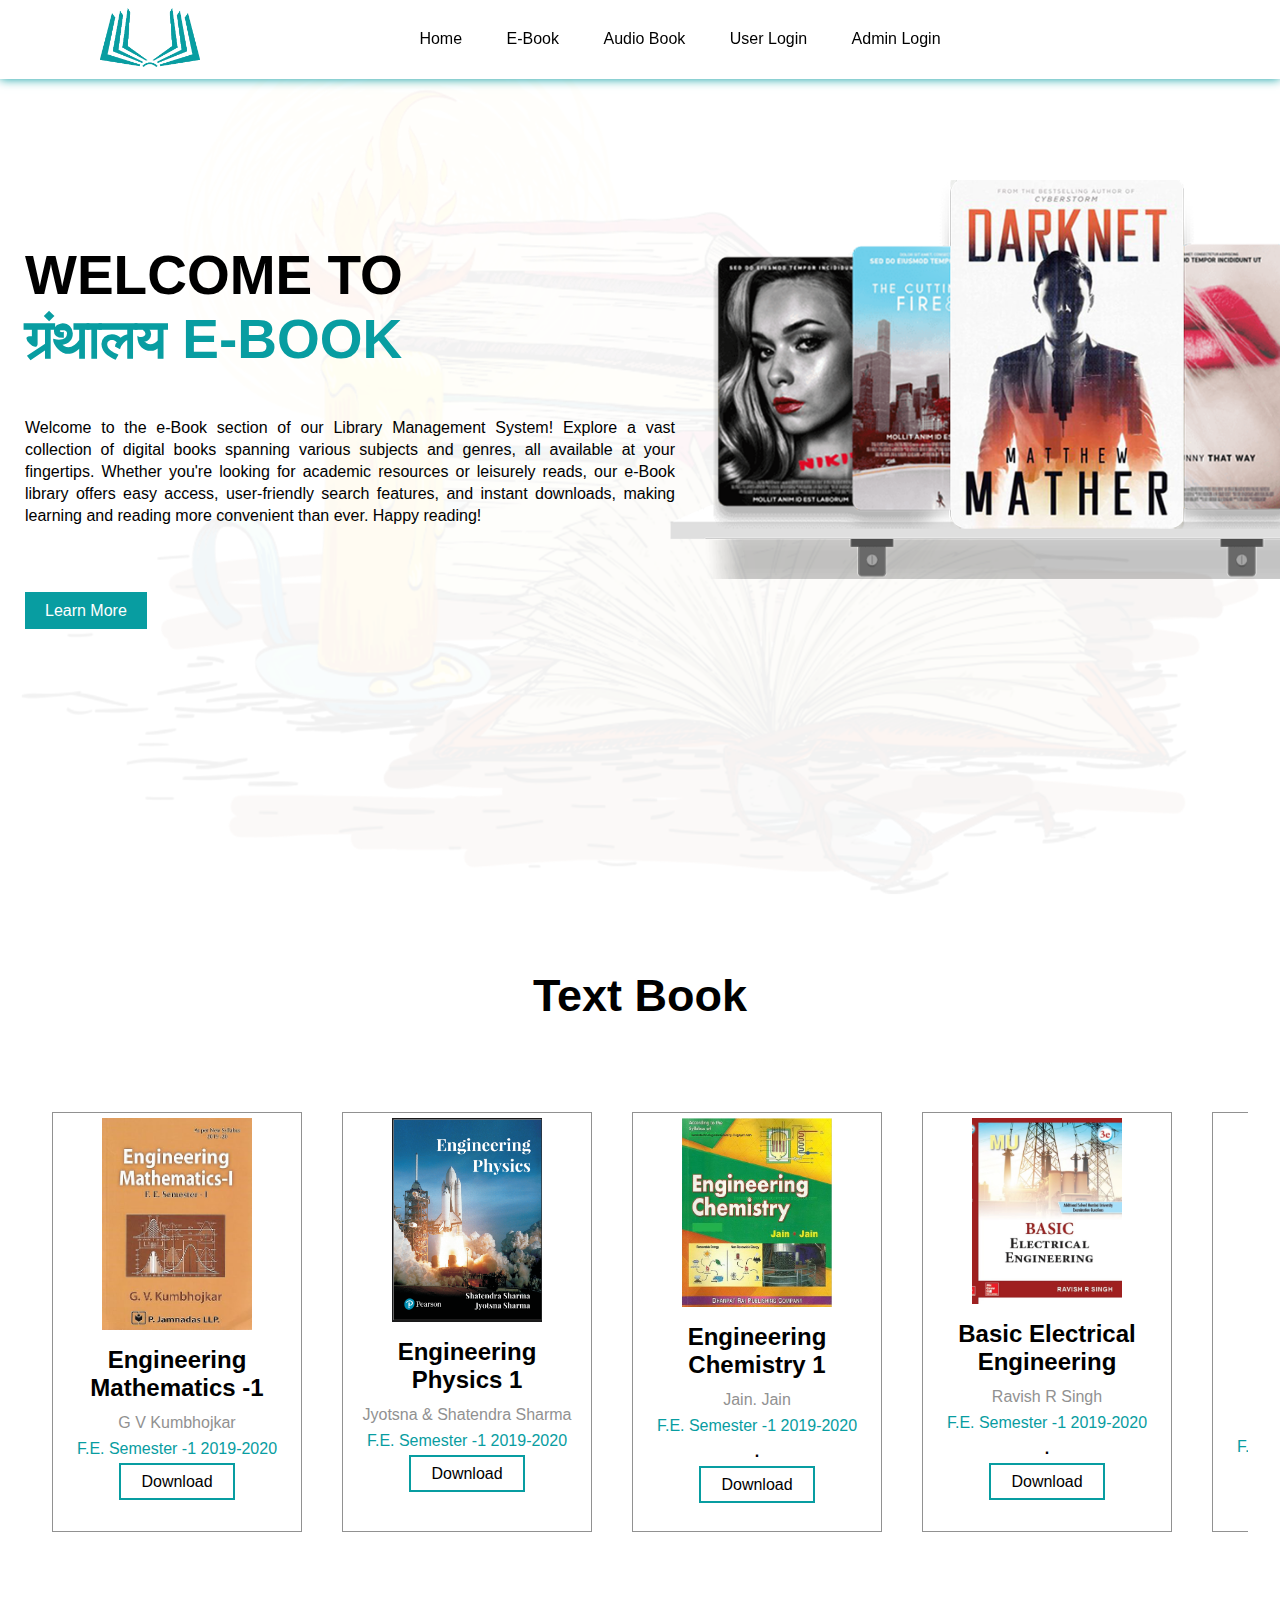
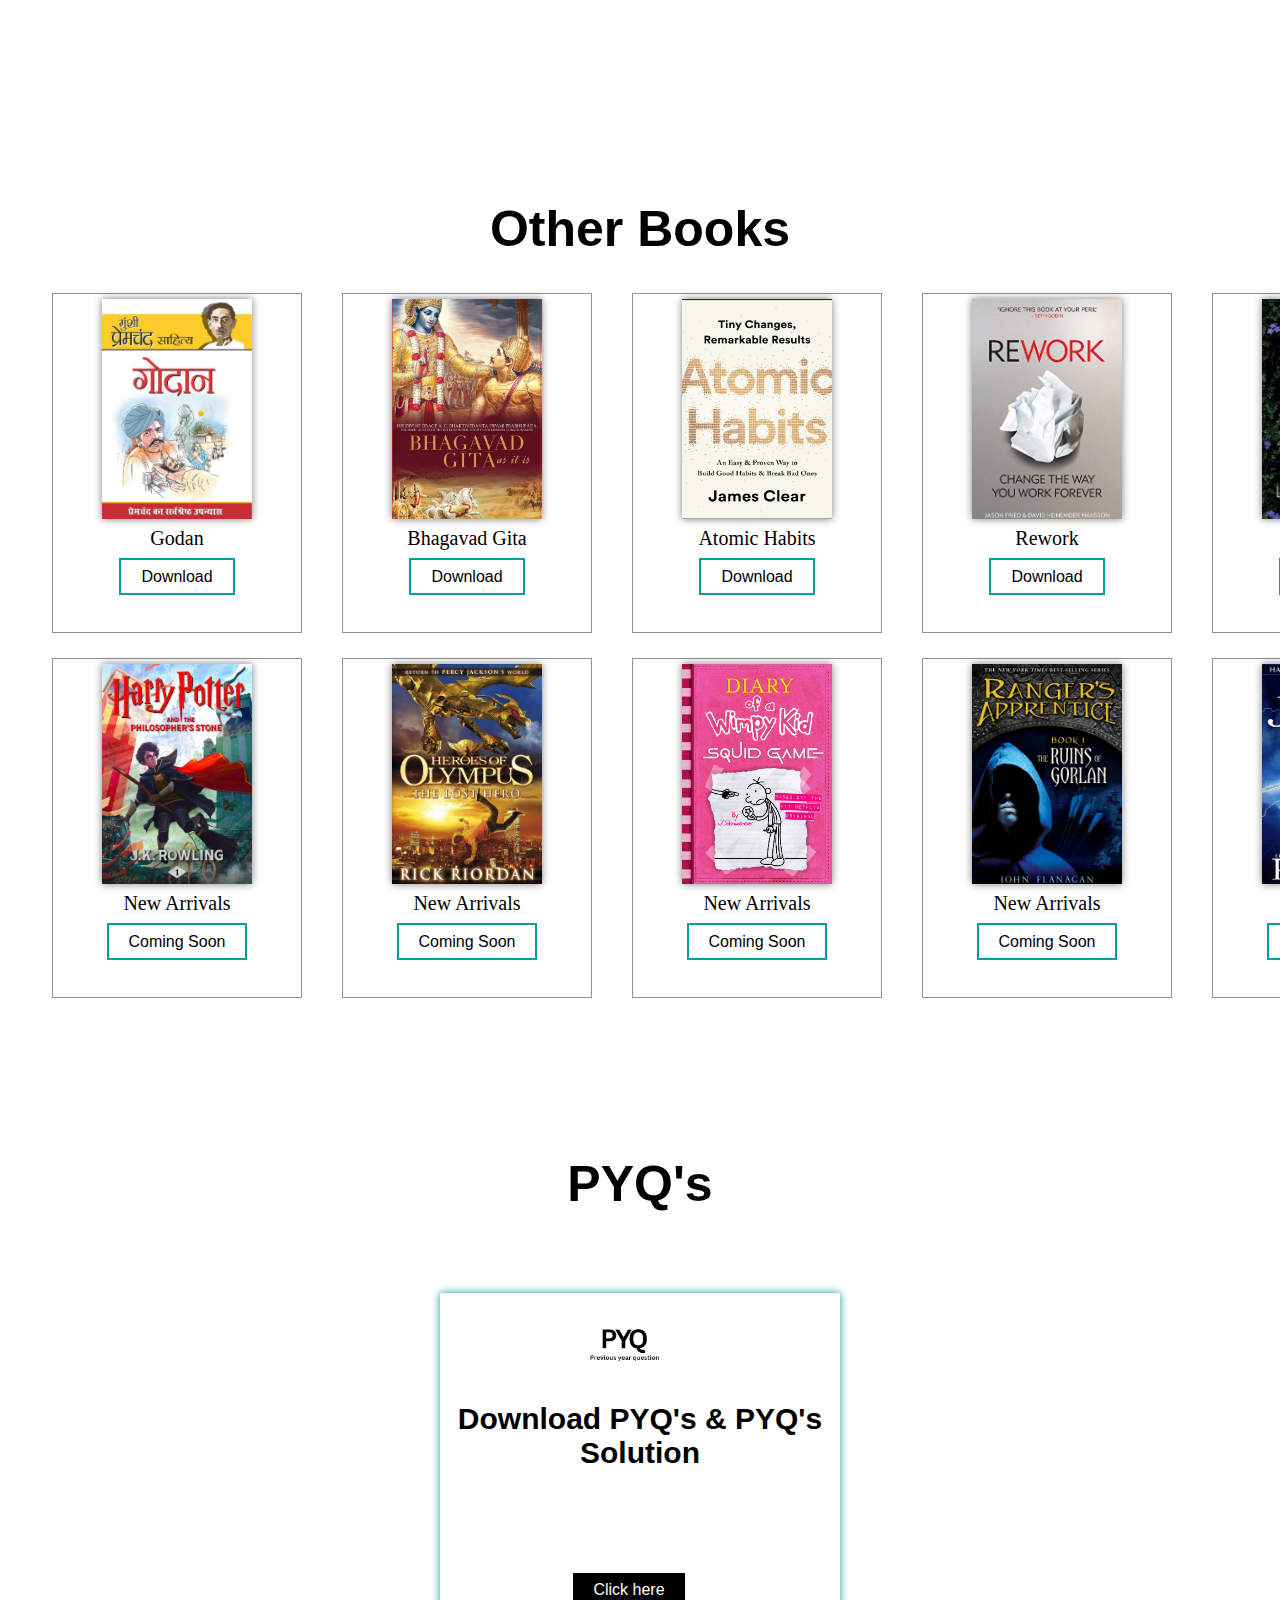
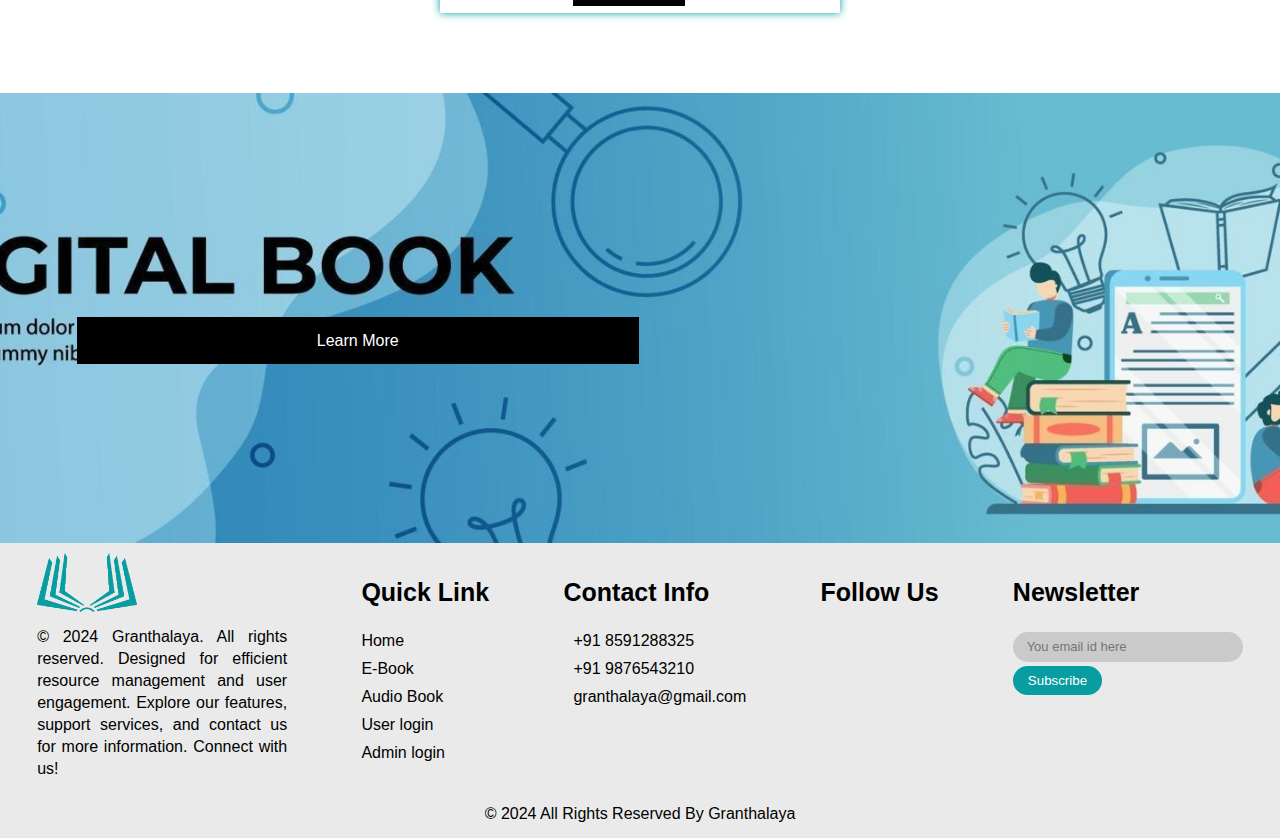
<file: E-books/index.html>
<!DOCTYPE html>
<html lang="en">

<head>
    <meta charset="UTF-8">
    <meta http-equiv="X-UA-Compatible" content="IE=edge">
    <meta name="viewport" content="width=device-width, initial-scale=1.0">
    <title>Book Store Website</title>
    <link rel="stylesheet" href="style.css">
    <link rel="stylesheet" href="https://cdnjs.cloudflare.com/ajax/libs/font-awesome/6.1.1/css/all.min.css"
        integrity="sha512-KfkfwYDsLkIlwQp6LFnl8zNdLGxu9YAA1QvwINks4PhcElQSvqcyVLLD9aMhXd13uQjoXtEKNosOWaZqXgel0g=="
        crossorigin="anonymous" referrerpolicy="no-referrer" />
</head>

<body>

    <section>

        <nav>

            <div class="logo">
                <img src="image/logo.png">
            </div>

            <ul>
                <li><a href="/1. homepage/">Home</a></li>
                <li><a href="/E-books/">E-Book</a></li>
                <li><a href="/Audio book/">Audio Book</a></li>
                <li><a href="#Reviews">User Login</a></li>
                <li><a href="#Blog">Admin Login</a></li>
            </ul>

            <div class="social_icon">
                <i class="fa-solid fa-magnifying-glass"></i>
                <i class="fa-solid fa-heart"></i>
            </div>

        </nav>

        <div class="main">

            <div class="main_tag">
                <h1>WELCOME TO<br><span>ग्रंथालय E-BOOK</span></h1>

                <p>
                    Welcome to the e-Book section of our Library Management System! Explore a vast collection of digital
                    books spanning various subjects and genres, all available at your fingertips. Whether you're looking
                    for academic resources or leisurely reads, our e-Book library offers easy access, user-friendly
                    search features, and instant downloads, making learning and reading more convenient than ever. Happy
                    reading!
                </p>
                <a href="#" class="main_btn">Learn More</a>

            </div>

            <div class="main_img">
                <img src="image/table.png">
            </div>

        </div>

    </section>


    <!--Books-->

    <div class="featured_boks">

        <h1>Text Book</h1>

        <div class="featured_book_box">

            <div class="featured_book_card">

                <div class="featurde_book_img">
                    <img src="/img/em1.jpg">
                </div>

                <div class="featurde_book_tag">
                    <h2>Engineering Mathematics -1</h2>
                    <p class="writer">G V Kumbhojkar</p>
                    <div class="categories">F.E. Semester -1 2019-2020</div>
                    <p class="book_price"></p>
                    <a href="https://drive.google.com/file/d/1Z1neBQEr9q8wy_DZwy-9IihBT3mER224/view?usp=drivesdk"
                        target="_blank  " class="f_btn"> Download</a>
                </div>

            </div>

            <div class="featured_book_card">

                <div class="featurde_book_img">
                    <img src="/img/ep1&2.png">
                </div>

                <div class="featurde_book_tag">
                    <h2>Engineering Physics 1</h2>
                    <p class="writer"> Jyotsna & Shatendra Sharma</p>
                    <div class="categories">F.E. Semester -1 2019-2020</div>
                    <p class="book_price"></p>
                    <a href="https://drive.google.com/file/d/1qmUf930R9vHhpqHTZH-eG1EMjs4gp0gB/view?usp=drive_link"
                        target="_blank  " class="f_btn"> Download</a>
                </div>

            </div>

            <div class="featured_book_card">

                <div class="featurde_book_img">
                    <img src="/img/ec1.png">
                </div>

                <div class="featurde_book_tag">
                    <h2>Engineering Chemistry 1</h2>
                    <p class="writer">Jain. Jain</p>
                    <div class="categories">F.E. Semester -1 2019-2020</div>
                    <p class="book_price">.</p>
                    <a href="https://drive.google.com/file/d/1bJTb9dmUGQaUveZRDyMbCJ3lnVEzctb0/view?usp=drive_link"
                        target="_blank  " class="f_btn"> Download</a>
                </div>

            </div>

            <div class="featured_book_card">

                <div class="featurde_book_img">
                    <img src="/img/bee.webp">
                </div>

                <div class="featurde_book_tag">
                    <h2>Basic Electrical Engineering</h2>
                    <p class="writer">Ravish R Singh</p>
                    <div class="categories">F.E. Semester -1 2019-2020</div>
                    <p class="book_price"> . </p>
                    <a href="https://drive.google.com/file/d/1ZF8srcBkGthp8sYy-pg66K5jpatOGlFX/view?usp=drive_link"
                        target="_blank  " class="f_btn"> Download</a>
                </div>

            </div>

            <div class="featured_book_card">

                <div class="featurde_book_img">
                    <img src="/img/em.jpg">
                </div>

                <div class="featurde_book_tag">
                    <h2>Engineering Mechanics</h2>
                    <p class="writer">M.D Dayal</p>
                    <div class="categories">F.E. Semester -1 2019-2020</div>
                    <p class="book_price"></p>
                    <a href="https://drive.google.com/file/d/1pB8iOiACiK8STwcf95ytiG3cL19kwQ8-/view" target="_blank  "
                        class="f_btn"> Download</a>
                </div>

            </div>

            <div class="featured_book_card">

                <div class="featurde_book_img">
                    <img src="/img/em2.jpg">
                </div>

                <div class="featurde_book_tag">
                    <h2>Engineering Mathematics 2</h2>
                    <p class="writer">G.V.Kumbhojkar </p>
                    <div class="categories">F.E. Semester -2 2019-2020</div>
                    <p class="book_price">.</p>
                    <a href="https://drive.google.com/file/d/1XGE5rw65cdAnwtza40H1f4Fgb_5SZ4Ds/view?usp=drive_link"
                        target="_blank  " class="f_btn"> Download</a>
                </div>

            </div>

            <div class="featured_book_card">

                <div class="featurde_book_img">
                    <img src="/img/ep2.png">
                </div>

                <div class="featurde_book_tag">
                    <h2>Engineering Physics 2</h2>
                    <p class="writer">Dr. I.A.Shaikh</p>
                    <div class="categories">F.E. Semester -2 2019-2020</div>
                    <p class="book_price"></p>
                    <a href="https://drive.google.com/file/d/1YoRKgbNPYJOL2X5zphCHOJ8J9D1Vg_bU/view" target="_blank  "
                        class="f_btn"> Download</a>
                </div>

            </div>

            <div class="featured_book_card">

                <div class="featurde_book_img">
                    <img src="/img/ec2.png">
                </div>

                <div class="featurde_book_tag">
                    <h2>Engineering Chemistry 2</h2>
                    <p class="writer">Dr.Jayshree A.Parikh</p>
                    <div class="categories">F.E. Semester -2 2019-2020</div>
                    <p class="book_price"></p>
                    <a href="https://drive.google.com/file/d/1-l6vIEQPobX5fegv5WKiuzgP09_o4MBf/view" target="_blank  "
                        class="f_btn"> Download</a>
                </div>

            </div>

            <div class="featured_book_card">

                <div class="featurde_book_img">
                    <img src="/img/eg.jpeg ">
                </div>

                <div class="featurde_book_tag">
                    <h2>Engineering Graphics</h2>
                    <p class="writer">N.H.Dubey</p>
                    <div class="categories">F.E. Semester -2 2019-2020</div>
                    <p class="book_price"></p>
                    <a href="https://drive.google.com/file/d/1_uu7mMdM5fU-QxyQWI0z3Mvh9UnpfUUX/view" target="_blank  "
                        class="f_btn"> Download</a>
                </div>

            </div>

            <div class="featured_book_card">

                <div class="featurde_book_img">
                    <img src="/img/pce.png">
                </div>

                <div class="featurde_book_tag">
                    <h2>Professional Communication and Ethics (PCE)</h2>
                    <p class="writer">Dr. Arpita Paichoudhary</p>
                    <div class="categories">F.E. Semester -2 2019-2020</div>
                    <p class="book_price"></p>
                    <a href="https://drive.google.com/file/d/1224x6Bn4TDCN1JXvVKZXc8hBiEdMO4zk/view" target="_blank  "
                        class="f_btn"> Download</a>
                </div>

            </div>

            <div class="featured_book_card">

                <div class="featurde_book_img">
                    <img src="/img/em3.webp">
                </div>

                <div class="featurde_book_tag">
                    <h2>Engineering Mathematics 3</h2>
                    <p class="writer">G.V.Kumbhojkar</p>
                    <div class="categories">F.E. Semester -2 2019-2020</div>
                    <p class="book_price"></sub></p>
                    <a href="https://drive.google.com/file/d/1224x6Bn4TDCN1JXvVKZXc8hBiEdMO4zk/view" target="_blank  "
                        class="f_btn"> Download</a>
                </div>

            </div>

            <div class="featured_book_card">

                <div class="featurde_book_img">
                    <img src="image/book_12.png">
                </div>

                <div class="featurde_book_tag">
                    <h2>Data Structure</h2>
                    <p class="writer">Dilip Kumar Sultania</p>
                    <div class="categories">F.E. Semester -2 2019-2020</div>
                    <p class="book_price"></p>
                    <a href="https://drive.google.com/file/d/1224x6Bn4TDCN1JXvVKZXc8hBiEdMO4zk/view" target="_blank  "
                        class="f_btn"> Download</a>
                </div>

            </div>

        </div>

    </div>




    <!--Arrivals-->

    <div class="arrivals">
        <h1>Other Books</h1>

        <div class="arrivals_box">

            <div class="arrivals_card">
                <div class="arrivals_image">
                    <img src="/img/godan-novels.jpg">
                </div>
                <div class="arrivals_tag">
                    <p>Godan</p>
                    <div class="arrivals_icon">
                        <i class="fa-solid fa-star"></i>
                        <i class="fa-solid fa-star"></i>
                        <i class="fa-solid fa-star"></i>
                        <i class="fa-solid fa-star"></i>
                        <i class="fa-solid fa-star-half-stroke"></i>
                    </div>
                    <a href="https://drive.google.com/file/d/1KlWkkV6PClwmHNtvJnaUPBkhECC8VwpP/view" target="_blank"
                        class="arrivals_btn">Download</a>
                </div>
            </div>

            <div class="arrivals_card">
                <div class="arrivals_image">
                    <img src="/img/bhagavad gita.jpg">
                </div>
                <div class="arrivals_tag">
                    <p>Bhagavad Gita</p>
                    <div class="arrivals_icon">
                        <i class="fa-solid fa-star"></i>
                        <i class="fa-solid fa-star"></i>
                        <i class="fa-solid fa-star"></i>
                        <i class="fa-solid fa-star"></i>
                        <i class="fa-solid fa-star-half-stroke"></i>
                    </div>
                    <a href="https://drive.google.com/file/d/0Bz4XojZRBdB9bF80UnNCdzY1dGM/view?resourcekey=0-WXrJqndslSDroI__CT9mEQ"
                        target="_blank" class="arrivals_btn">Download</a>
                </div>
            </div>

            <div class="arrivals_card">
                <div class="arrivals_image">
                    <img src="/img/atomic habits.png">
                </div>
                <div class="arrivals_tag">
                    <p>Atomic Habits</p>
                    <div class="arrivals_icon">
                        <i class="fa-solid fa-star"></i>
                        <i class="fa-solid fa-star"></i>
                        <i class="fa-solid fa-star"></i>
                        <i class="fa-solid fa-star"></i>
                        <i class="fa-solid fa-star-half-stroke"></i>
                    </div>
                    <a href="https://drive.google.com/file/d/1eAZMdXO-Zn4_90TV365KMpIqfxUy7J0t/view" target="_blank"
                        class="arrivals_btn">Download</a>
                </div>
            </div>

            <div class="arrivals_card">
                <div class="arrivals_image">
                    <img src="/img/rework.jpg">
                </div>
                <div class="arrivals_tag">
                    <p>Rework</p>
                    <div class="arrivals_icon">
                        <i class="fa-solid fa-star"></i>
                        <i class="fa-solid fa-star"></i>
                        <i class="fa-solid fa-star"></i>
                        <i class="fa-solid fa-star"></i>
                        <i class="fa-solid fa-star-half-stroke"></i>
                    </div>
                    <a href="https://pdf.urbookshub.com/general/rework.pdf" target="_blank"
                        class="arrivals_btn">Download</a>
                </div>
            </div>

            <div class="arrivals_card">
                <div class="arrivals_image">
                    <img src="/img/powerless.jpg">
                </div>
                <div class="arrivals_tag">
                    <p>Powerless</p>
                    <div class="arrivals_icon">
                        <i class="fa-solid fa-star"></i>
                        <i class="fa-solid fa-star"></i>
                        <i class="fa-solid fa-star"></i>
                        <i class="fa-solid fa-star"></i>
                        <i class="fa-solid fa-star-half-stroke"></i>
                    </div>
                    <a href="https://archive.org/details/powerless-lauren-roberts-english-2023-z-library/page/n1/mode/2up?view=theater"
                        target="_blank" class="arrivals_btn">Download</a>
                </div>
            </div>

            <div class="arrivals_card">
                <div class="arrivals_image">
                    <img src="image/arrival_6.jpg">
                </div>
                <div class="arrivals_tag">
                    <p>New Arrivals</p>
                    <div class="arrivals_icon">
                        <i class="fa-solid fa-star"></i>
                        <i class="fa-solid fa-star"></i>
                        <i class="fa-solid fa-star"></i>
                        <i class="fa-solid fa-star"></i>
                        <i class="fa-solid fa-star-half-stroke"></i>
                    </div>
                    <a href="#" class="arrivals_btn">Coming Soon</a>
                </div>
            </div>

            <div class="arrivals_card">
                <div class="arrivals_image">
                    <img src="image/arrival_7.jpg">
                </div>
                <div class="arrivals_tag">
                    <p>New Arrivals</p>
                    <div class="arrivals_icon">
                        <i class="fa-solid fa-star"></i>
                        <i class="fa-solid fa-star"></i>
                        <i class="fa-solid fa-star"></i>
                        <i class="fa-solid fa-star"></i>
                        <i class="fa-solid fa-star-half-stroke"></i>
                    </div>
                    <a href="#" class="arrivals_btn">Coming Soon</a>
                </div>
            </div>

            <div class="arrivals_card">
                <div class="arrivals_image">
                    <img src="image/arrival_8.webp">
                </div>
                <div class="arrivals_tag">
                    <p>New Arrivals</p>
                    <div class="arrivals_icon">
                        <i class="fa-solid fa-star"></i>
                        <i class="fa-solid fa-star"></i>
                        <i class="fa-solid fa-star"></i>
                        <i class="fa-solid fa-star"></i>
                        <i class="fa-solid fa-star-half-stroke"></i>
                    </div>
                    <a href="#" class="arrivals_btn">Coming Soon</a>
                </div>
            </div>

            <div class="arrivals_card">
                <div class="arrivals_image">
                    <img src="image/arrival_9.jpg">
                </div>
                <div class="arrivals_tag">
                    <p>New Arrivals</p>
                    <div class="arrivals_icon">
                        <i class="fa-solid fa-star"></i>
                        <i class="fa-solid fa-star"></i>
                        <i class="fa-solid fa-star"></i>
                        <i class="fa-solid fa-star"></i>
                        <i class="fa-solid fa-star-half-stroke"></i>
                    </div>
                    <a href="#" class="arrivals_btn">Coming Soon</a>
                </div>
            </div>

            <div class="arrivals_card">
                <div class="arrivals_image">
                    <img src="image/arrival_10.jpg">
                </div>
                <div class="arrivals_tag">
                    <p>New Arrivals</p>
                    <div class="arrivals_icon">
                        <i class="fa-solid fa-star"></i>
                        <i class="fa-solid fa-star"></i>
                        <i class="fa-solid fa-star"></i>
                        <i class="fa-solid fa-star"></i>
                        <i class="fa-solid fa-star-half-stroke"></i>
                    </div>
                    <a href="#" class="arrivals_btn">Coming Soon</a>
                </div>
            </div>

        </div>

    </div>





    <!--reviews-->

    <div class="reviews">
        <h1>PYQ's</h1>

        <div class="review_box">

            <div class="review_card">
                <div class="card_top">
                    <img src="/img/pyq.png">
                </div>
                <div class="card">
                    <h2>Download PYQ's & PYQ's Solution </h2>
                    <p> <a href="https://muquestionpapers.com/" class="pyq" target="_blank"> Click here</a></p>
                </div>
            </div>
        </div>
    </div>



    <!--Banner-->

    <div class="banner">
        <a href="#" class="banner_btn">Learn More</a>
    </div>


    <!--Footer-->

    <footer>
        <div class="footer_main">

            <div class="tag">
                <img src="image/logo.png">
                <p>
                    © 2024 Granthalaya. All rights reserved. Designed for efficient resource management
                    and user engagement. Explore our features, support services, and contact us for more information.
                    Connect with us!
                </p>

            </div>

            <div class="tag">
                <h1>Quick Link</h1>
                <a href="/1. homepage/">Home</a>
                <a href="/E-books/">E-Book</a>
                <a href="/Audio book/">Audio Book</a>
                <a href="#">User login</a>
                <a href="#">Admin login</a>

            </div>

            <div class="tag">
                <h1>Contact Info</h1>
                <a href="#"><i class="fa-solid fa-phone"></i>+91 8591288325</a>
                <a href="#"><i class="fa-solid fa-phone"></i>+91 9876543210</a>
                <a href="#"><i class="fa-solid fa-envelope"></i>granthalaya@gmail.com</a>

            </div>

            <div class="tag">
                <h1>Follow Us</h1>
                <div class="social_link">
                    <i class="fa-brands fa-facebook-f"></i>
                    <i class="fa-brands fa-instagram"></i>
                    <i class="fa-brands fa-twitter"></i>
                    <i class="fa-brands fa-linkedin-in"></i>
                </div>

            </div>

            <div class="tag">
                <h1>Newsletter</h1>
                <div class="search_bar">
                    <input type="text" placeholder="You email id here">
                    <button type="submit">Subscribe</button>
                </div>
            </div>

        </div>

        <p class="end">© 2024 All Rights Reserved By Granthalaya</p>

    </footer>






</body>

</html>
</file>
<file: E-books/style.css>
*{
    margin: 0;
    padding: 0;
    box-sizing: border-box;
    font-family: sans-serif;
}

section{
    width: 100%;
    height: 100vh;
    background-image: url(image/bg.png);
    background-size: cover;
    background-position: center;
}

section nav{
    width: 100%;
    display: flex;
    align-items: center;
    justify-content: space-around;
    box-shadow: 0 0 10px #089da1;
    background: #fff;
    position: fixed;
    left: 0;
    z-index: 100;
}

section nav .logo img{
    width: 100px;
    cursor: pointer;
    margin: 8px 0;
}

section nav ul{
    list-style: none;
}

section nav li{
    display: inline-block;
    padding: 0 20px;
}

section nav li a{
    text-decoration: none;
    color: #000;
}

section nav li a:hover{
    color: #ff0303;
}

section nav .social_icon i{
    margin: 0 5px;
    font-size: 18px;
}

section nav .social_icon i:hover{
    color: #089da1;
    cursor: pointer;
}

section .main{
    display: flex;
    align-items: center;
    justify-content: space-around;
    position: relative;
    top: 10%;
}

section .main h1{
    position: relative;
    font-size: 55px;
    top: 80px;
    left: 25px;
}

section .main h1 span{
    color: #089da1;
}

section .main p{
    width: 650px;
    text-align: justify;
    line-height: 22px;
    position: relative;
    top: 125px;
    left: 25px;
}

section .main .main_tag .main_btn{
    background: #089da1;
    padding: 10px 20px;
    position: relative;
    top: 200px;
    left: 25px;
    color: #fff;
    text-decoration: none;
}

section .main .main_img img{
    width: 780px;
    position: relative;
    top: 90px;
    left: 20px;
}



/*about*/

.about{
    width: 100%;
    height: auto;
    padding: 20px;
    display: flex;
    align-items: center;
    justify-content: space-around;
}

.about .about_image img{
    width: 800px;
}

.about .about_tag h1{
    font-size: 50px;
    position: relative;
    bottom: 35px;
}

.about .about_tag p{
    line-height: 22px;
    width: 650px;
    text-align: justify;
    margin-bottom: 15px;
}

.about .about_tag .about_btn{
    padding: 10px 20px;
    background: #089da1;
    color: #fff;
    text-decoration: none;
    position: relative;
    top: 50px;
}



/*Books*/

.featured_boks{
    width: 100%;
    height: 100vh;
    padding: 70px 0;
}

.featured_boks h1{
    display: flex;
    align-items: center;
    justify-content: center;
    margin-bottom: 30px;
    font-size: 45px;
}

.featured_boks .featured_book_box{
    width: 95%;
    height: 60vh;
    margin: 0 auto;
    display: grid;
    grid-template-columns: 1fr 1fr 1fr 1fr 1fr 1fr 1fr 1fr 1fr 1fr 1fr 1fr 1fr 1fr 1fr;
    overflow: hidden;
    overflow-x: scroll;
}

.featured_boks .featured_book_box .featured_book_card{
    width: 250px;
    height: 420px;
    text-align: center;
    padding: 5px;
    border: 1px solid #919191;
    margin: auto 20px;
}

.featured_boks .featured_book_box .featured_book_card:hover{
    box-shadow: 0 0 5px #089da1;
}

.featured_boks .featured_book_box .featured_book_card .featurde_book_img img{
    width: 150px;
}

.featured_boks .featured_book_box .featured_book_card .featurde_book_tag h2{
    margin: 12px;
}

.featured_boks .featured_book_box .featured_book_card .featurde_book_tag .writer{
    color: #919191;
}

.featured_boks .featured_book_box .featured_book_card .featurde_book_tag .categories{
    color: #089da1;
    margin-top: 8px;
}

.featured_boks .featured_book_box .featured_book_card .featurde_book_tag .book_price{
    margin-top: 8px;
    font-weight: bold;
    margin-bottom: 15px;
}

.featured_boks .featured_book_box .featured_book_card .featurde_book_tag .book_price sub{
    font-weight: 100;
    padding: 0 5px;
}

.featured_boks .featured_book_box .featured_book_card .featurde_book_tag .f_btn{
    padding: 8px 20px;
    border: 2px solid #089da1;
    text-decoration: none;
    color: #000;
}

::-webkit-scrollbar{
    width: 10px;
    height: 5px;
}

::-webkit-scrollbar-track{
    box-shadow: inset 0 0 8px rgba(0,0,0,0.2);
}

::-webkit-scrollbar-thumb{
    background: #089da1;
    border-radius: 10px;
}




/*arrivals*/

.arrivals{
    width: 100%;
    height: 100vh;
    margin-bottom: 35px;
}

.arrivals h1{
    font-size: 50px;
    text-align: center;
    margin-bottom: 35px;
}

.arrivals .arrivals_box{
    width: 95%;
    margin: 0 auto;
    display: grid;
    grid-template-columns: 1fr 1fr 1fr 1fr 1fr;
    grid-gap: 25px 0;
}

.arrivals .arrivals_box .arrivals_card{
    width: 250px;
    height: 340px;
    text-align: center;
    padding: 5px;
    border: 1px solid #919191;
    margin: auto 20px;
}

.arrivals .arrivals_box .arrivals_card:hover{
    box-shadow: 0 0 5px #089da1;
}

.arrivals .arrivals_box .arrivals_card .arrivals_image{
    width: 150px;
    height: 220px;
    margin: 0 auto;
    cursor: pointer;
    box-shadow: 0 0 8px rgba(0,0,0,0.5);
    overflow: hidden;
}

.arrivals .arrivals_box .arrivals_card .arrivals_image img{
    width: 100%;
    height: 100%;
    object-fit: cover;
    object-position: center;
    transition: 0.3s;
}

.arrivals .arrivals_box .arrivals_card:hover .arrivals_image img{
    transform: scale(1.1);
}

.arrivals .arrivals_box .arrivals_card .arrivals_tag p{
    font-family: queen of camelot;
    font-size: 20px;
    margin: 8px 0;
}

.arrivals .arrivals_box .arrivals_card .arrivals_tag .arrivals_icon{
    color: #089da1;
    margin-bottom: 18px;
}

.arrivals .arrivals_box .arrivals_card .arrivals_tag .arrivals_btn{
    padding: 8px 20px;
    border: 2px solid #089da1;
    text-decoration: none;
    color: #000;
}




/*reviews*/

.reviews{
    width: 100%;
    height: auto;
}

.reviews h1{
    text-align: center;
    font-size: 50px;
    margin-top: 55px;
}
.reviews h2{
    text-align: center;
    font-size: 30px;
    margin-top: 0px;
}

.reviews .review_box{
    width: 95%;
    height: 50vh;
    margin: 15px auto;
    display: flex;
    align-items: center;
    justify-content: center;
}

.reviews .review_box .review_card{
    width: 400px;
    height: 320px;
    box-shadow: 0 0 8px #089da1;
    padding: 15px;
    margin: 0 12px;
}

.reviews .review_box .review_card i{
    float: right;
    font-size: 120px;
    position: relative;
    bottom: 20px;
    color: #eaeaea;
}

.reviews .review_box .review_card .card_top img{
    width: 80px;
    border-radius: 50%;
    margin-bottom: 10px;
    margin-left: 35%;
}

.reviews .review_box .review_card .card p{
    margin: 10px 0 10px 0;
    text-align: justify;
    line-height: 220px;
}

.reviews .review_box .review_card .card .review_icon i{
    font-size: 16px;
    float: left;
    margin-top: 20px;
    color: #089da1;
    padding: 0 1px;
}

.review_card{
    display: flex;
    flex-direction: column;
}

.pyq{
    padding: 8px 20px;
    background: #000000;
    text-decoration: none;
    color: #fff;
    position: relative;
    left: 32%;
    margin-bottom: 20%;
}


/*Banner*/

.banner{
    width: 100%;
    height: 50vh;
    background-image: url(/E-books/image/banner.jpg);
    background-size: cover;
    background-position: center;
}

.banner .banner_btn{
    padding: 15px 240px;
    background: #000000;
    text-decoration: none;
    color: #fff;
    position: relative;
    top: 53%;
    left: 6%;
}


/*Footer*/

footer{
    width: 100%;
    background: #eaeaea;
}

footer .footer_main{
    width: 100%;
    display: flex;
    justify-content: space-around;
}

footer .footer_main .tag{
    margin: 10px 0;
}

footer .footer_main .tag img{
    width: 100px;
    margin-bottom: 10px;
}

footer .footer_main .tag p{
    width: 250px;
    line-height: 22px;
    text-align: justify;
}

footer .footer_main .tag h1{
    font-size: 25px;
    margin: 25px 0;
    color: #000;
}

footer .footer_main .tag a{
    display: block;
    color: black;
    text-decoration: none;
    margin: 10px 0;
}

footer .footer_main .tag i{
    margin-right: 10px;
}

footer .footer_main .tag .social_link i{
    margin: 0 5px;
}

footer .footer_main .tag .search_bar{
    width: 230px;
    height: 30px;
    background: rgba(202,202,202);
    border-radius: 25px;
}

footer .footer_main .tag .search_bar input{
    width: 200px;
    padding: 2px 0;
    position: relative;
    top: 17%;
    left: 6%;
    border: none;
    outline: none;
    font-size: 13px;
    background: none;
}

footer .footer_main .tag .search_bar button{
    padding: 7px 15px;
    background: #089da1;
    border: none;
    margin-top: 15px;
    border-radius: 25px;
    color: #fff;
    cursor: pointer;
}

footer .end{
    display: flex;
    align-items: center;
    justify-content: center;
    padding: 15px;
    color: #000;
}

footer .end span{
    color: #089da1;
    margin-left: 10px;
}
</file>
